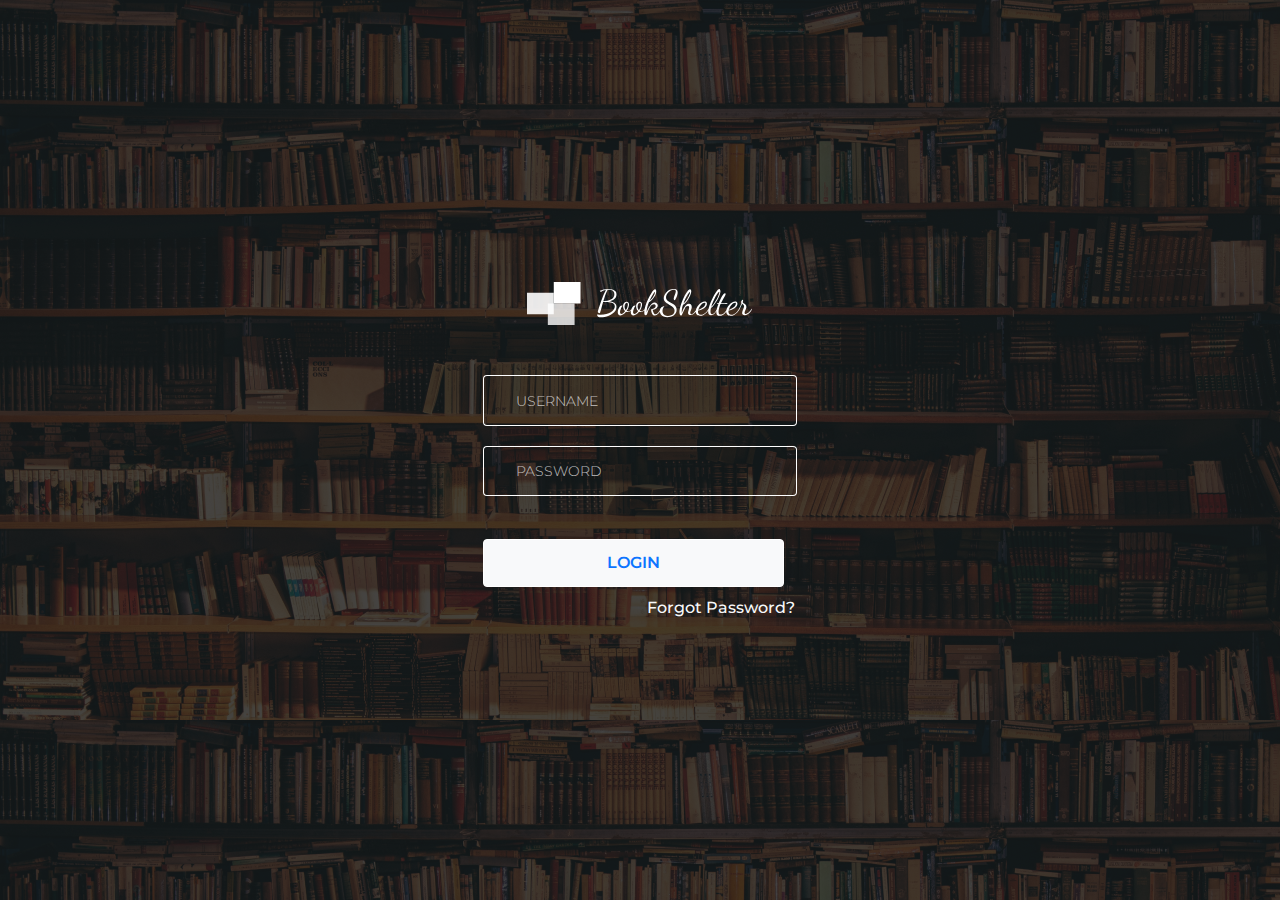
<file: index.html>
<!DOCTYPE html>
<html lang="en">

<head>
  <meta charset="UTF-8">
  <meta http-equiv="X-UA-Compatible" content="IE=edge">
  <meta name="viewport" content="width=device-width, initial-scale=1.0">
  <link rel="stylesheet" href="./css/bootstrap.min.css">
  <link rel="stylesheet" href="./css/login.css">
  <link rel="stylesheet" href="./css/general.css">
  <title>Log In</title>
</head>

<body>

  <main class="main">

    <div class="mainContainer d-flex flex-column mx-auto align-items-center justify-content-center">

      <a class="siteLogo" href="#"><img src="./image/sitelogo.svg" alt="site logo" width="226" height="44"></a>

      <form class="form">
        <div class="d-flex">
          <i class="icon border-end-0 bg-transparent"><img src="./image/user.svg" alt="user icon" width="20"
              height="20"></i>
          <input class="username-input loginInput bg-transparent border-start-0" type="text" placeholder="USERNAME"
            required name="username">
        </div>

        <div class="pass-input-wrapper d-flex">
          <i class="icon border-end-0"><img src="./image/lock.svg" alt="lock icon" width="20" height="20"></i>
          <input class="password-input loginInput bg-transparent border-start-0" type="password" placeholder="PASSWORD"
            required name="password">
        </div>

        <button class="loginBtn bg-light" type="submit">Login</button>
        <a class="forgotPassLink text-light text-decoration-none d-flex" href="#">Forgot Password?</a>
      </form>

    </div>


  </main>

  <script src="./js/bootstrap.bundle.min.js"></script>
  <script src="./js/main.js"></script>
</body>

</html>
</file>
<file: css/login.css>
body {
  background-image: url("../image/login_background.png");
}

.mainContainer {
  max-width: 300px;
  height: 100vh;
}

.siteLogo {
  margin-bottom: 50px;
}

.icon {
  padding: 12px 9px 12.5px 13px;
  border: 1px solid #FFFFFF;
  border-bottom-left-radius: 4px;
  border-top-left-radius: 4px;
}

.loginInput {
  border: 1px solid #FFFFFF;
  border-bottom-right-radius: 4px;
  border-top-right-radius: 4px;
  font-family: 'Montserrat';
  font-style: normal;
  font-weight: 300;
  font-size: 14px;
  line-height: 20px;
  color: #FFFFFF;
  padding: 11px 85px 11px 10px;
}

.loginInput::placeholder {
  font-family: 'Montserrat';
  font-style: normal;
  font-weight: 300;
  font-size: 14px;
  line-height: 20px;
  text-transform: uppercase;
  color: #ffffffb6;
}

.loginInput:focus {
  outline: none;
  border-bottom-right-radius: 4px;
  border-top-right-radius: 4px;
  padding: 11px 85px 11px 10px;
}

.pass-input-wrapper {
  margin-top: 20px;
  margin-bottom: 43px;
}

.loginBtn {
  padding: 13px 123px;
  border: 1px solid #FFFFFF;
  border-radius: 4px;
  font-family: 'Montserrat';
  font-style: normal;
  font-weight: 600;
  font-size: 16px;
  line-height: 20px;
  text-align: center;
  text-transform: uppercase;
  color: #0D75FF;
}

.forgotPassLink {
  margin-left: auto;
  max-width: 150px;
  margin-top: 11px;
  font-family: 'Montserrat';
  font-style: normal;
  font-weight: 500;
  font-size: 16px;
  line-height: 20px;
}
</file>
<file: css/general.css>
html {
  height: 100%;
  scroll-behavior: smooth;
  box-sizing: border-box;
}

*,
*::before,
*::after {
  box-sizing: inherit;
}

body {
  display: flex;
  flex-direction: column;
  height: 100%;
  font-family: "Arial", sans-serif;
  font-size: 16px;
  line-height: 1.5;
}

img {
  max-width: 100%;
  height: auto;
  vertical-align: middle;
}

.visually-hidden {
  position: absolute;
  width: 1px;
  height: 1px;
  margin: -1px;
  padding: 0;
  overflow: hidden;
  border: 0;
  clip: rect(0 0 0 0)
}

/* MONTSERRAT */
@font-face {
  font-family: 'Montserrat';
  font-style: normal;
  font-weight: 300;
  src: url('../fonts/montserrat-v24-latin-300.eot');
  src: url('../fonts/montserrat-v24-latin-300.eot?#iefix') format('embedded-opentype'),
    url('../fonts/montserrat-v24-latin-300.woff2') format('woff2'),
    url('../fonts/montserrat-v24-latin-300.woff') format('woff'),
    url('../fonts/montserrat-v24-latin-300.ttf') format('truetype');
}

/* montserrat-500 - latin */
@font-face {
  font-family: 'Montserrat';
  font-style: normal;
  font-weight: 500;
  src: url('../fonts/montserrat-v24-latin-500.eot');
  src: url('../fonts/montserrat-v24-latin-500.eot?#iefix') format('embedded-opentype'),
    url('../fonts/montserrat-v24-latin-500.woff2') format('woff2'),
    url('../fonts/montserrat-v24-latin-500.woff') format('woff'),
    url('../fonts/montserrat-v24-latin-500.ttf') format('truetype');
}

/* montserrat-600 - latin */
@font-face {
  font-family: 'Montserrat';
  font-style: normal;
  font-weight: 600;
  src: url('../fonts/montserrat-v24-latin-600.eot');
  src: url('../fonts/montserrat-v24-latin-600.eot?#iefix') format('embedded-opentype'),
    url('../fonts/montserrat-v24-latin-600.woff2') format('woff2'),
    url('../fonts/montserrat-v24-latin-600.woff') format('woff'),
    url('../fonts/montserrat-v24-latin-600.ttf') format('truetype');
}

/* RUBIK FONTS */

@font-face {
  font-family: 'Rubik';
  font-style: normal;
  font-weight: 400;
  src: url('../fonts/rubik-v20-latin-regular.eot');
  src: url('../fonts/rubik-v20-latin-regular.eot?#iefix') format('embedded-opentype'),
    url('../fonts/rubik-v20-latin-regular.woff2') format('woff2'),
    url('../fonts/rubik-v20-latin-regular.woff') format('woff'),
    url('../fonts/rubik-v20-latin-regular.ttf') format('truetype');
}

@font-face {
  font-family: 'Rubik';
  font-style: normal;
  font-weight: 500;
  src: url('../fonts/rubik-v20-latin-500.eot');
  src: url('../fonts/rubik-v20-latin-500.eot?#iefix') format('embedded-opentype'),
    url('../fonts/rubik-v20-latin-500.woff2') format('woff2'),
    url('../fonts/rubik-v20-latin-500.woff') format('woff'),
    url('../fonts/rubik-v20-latin-500.ttf') format('truetype');
}


/* NOTO SANS FONTS */
@font-face {
  font-family: 'Noto Sans';
  font-style: normal;
  font-weight: 500;
  src: url('../fonts/noto-sans-v27-latin-500.eot');
  src: url('../fonts/noto-sans-v27-latin-500.eot?#iefix') format('embedded-opentype'),
    url('../fonts/noto-sans-v27-latin-500.woff2') format('woff2'),
    url('../fonts/noto-sans-v27-latin-500.woff') format('woff'),
    url('../fonts/noto-sans-v27-latin-500.ttf') format('truetype');
}




.header__container {
  padding: 14px 20px 0 20px;
  max-width: 1300px;
  margin: 0 auto;
}

.m-p-0 {
  margin: 0;
  padding: 0;
}
</file>
